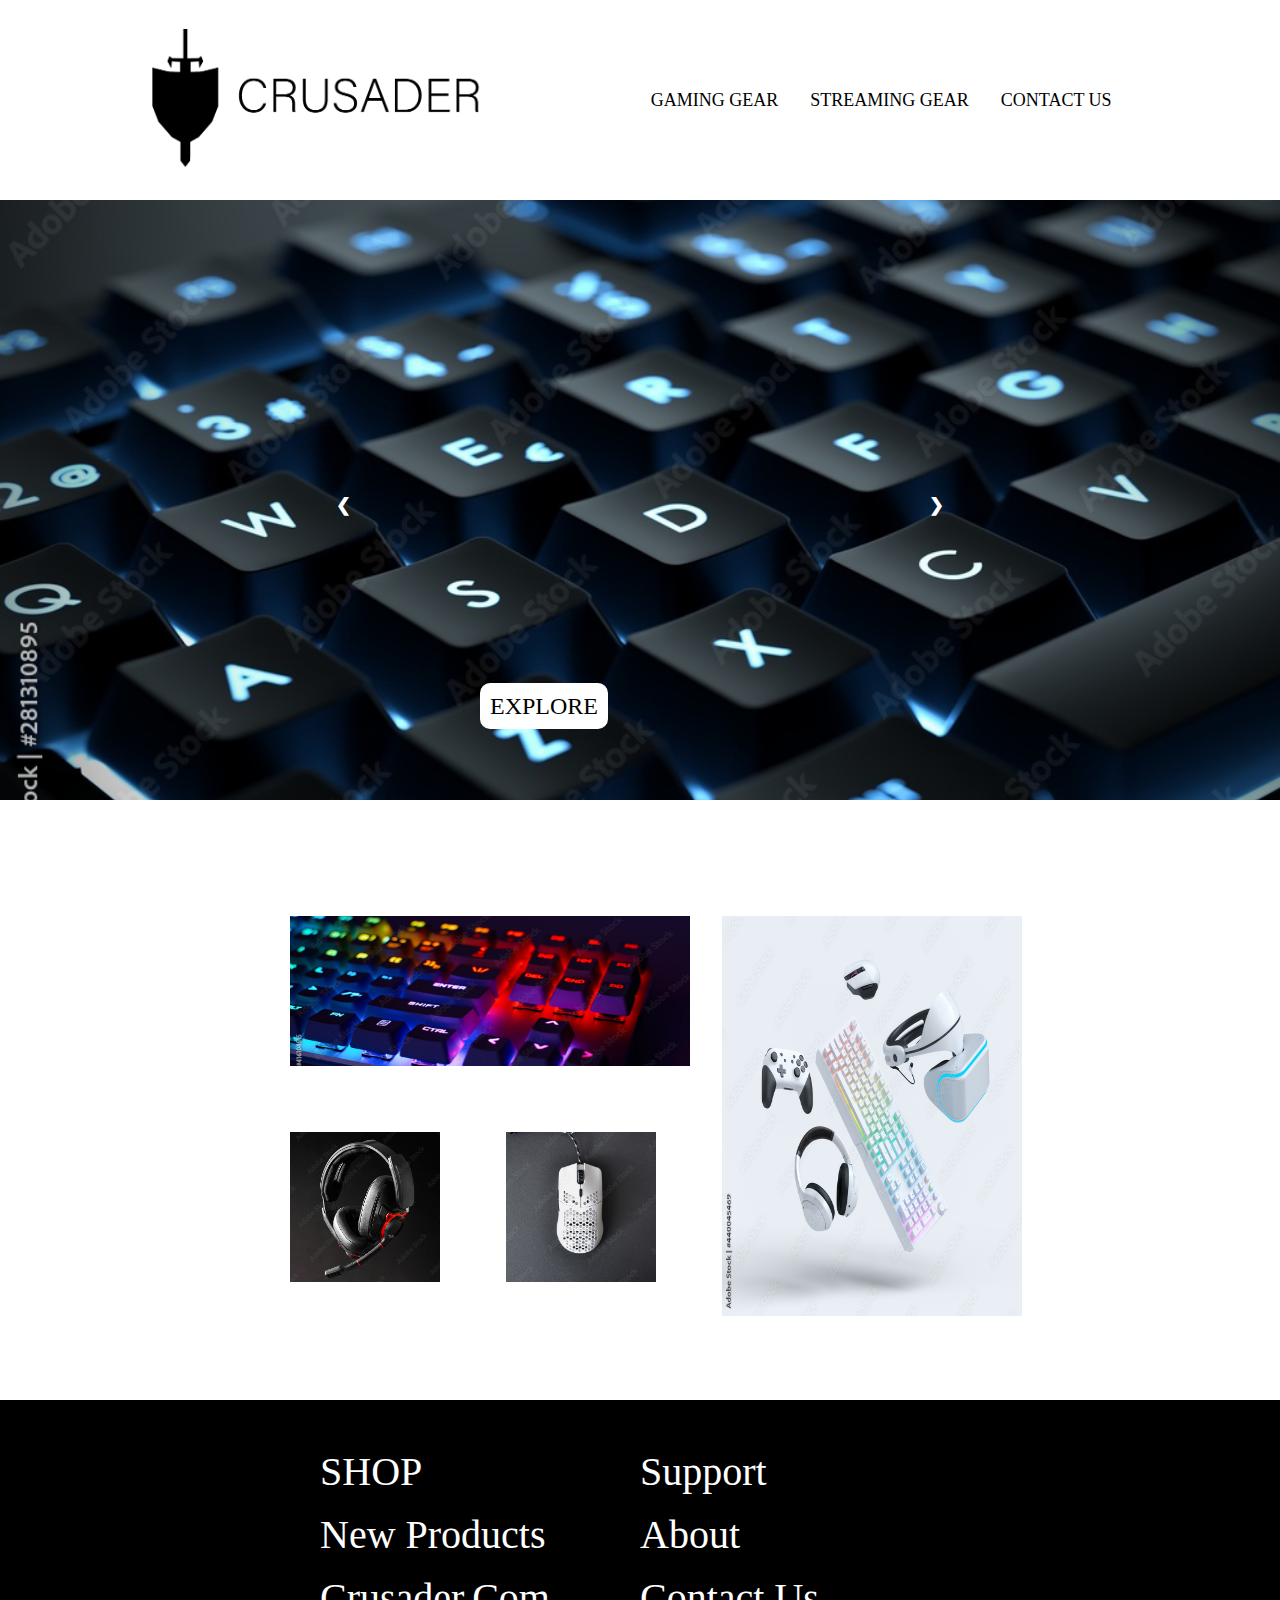
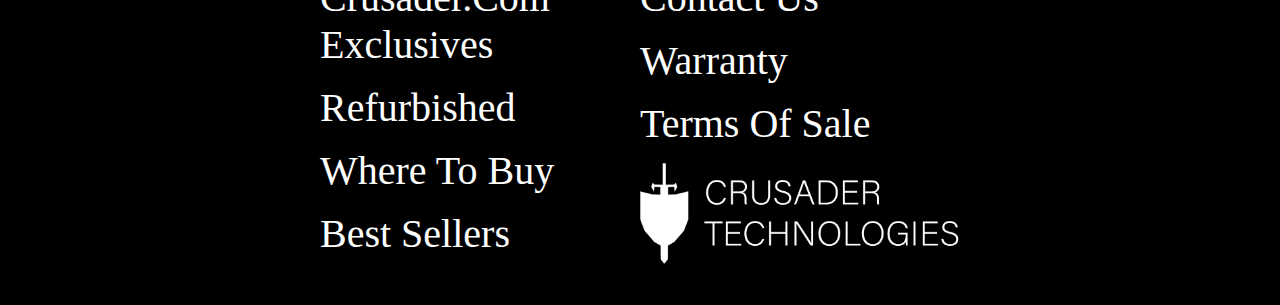
<file: index.html>
<!DOCTYPE html>
<html lang="en">
  <head>
    <meta charset="UTF-8" />
    <meta http-equiv="X-UA-Compatible" content="IE=edge" />
    <meta name="viewport" content="width=device-width, initial-scale=1.0" />
    <link rel="stylesheet" href="./CSS/general.css" />
    <link rel="stylesheet" href="./CSS/slideshow.css" />
    <link rel="stylesheet" href="./CSS/index.css" />
    <link rel="stylesheet" href="./CSS/footer.css" />
    <link rel="stylesheet" href="./CSS/header.css" />
    <title>Grafiskprofil Till Webb</title>
  </head>

  <body>
    <header>
      <a href="/index.html"
        ><img class="headerLogo" src="./300ppi/blacklogo.png" alt=""
      /></a>
      <ul class="headerUL">
        <li class="headerLI"><a href="/products.html">gaming gear</a></li>
        <li class="headerLI"><a href="/products.html">streaming gear</a></li>
        <li class="headerLI"><a href="/contact.html">contact us</a></li>
      </ul>
    </header>
    <main>
      <!-- Slideshow container -->
      <div class="slideshow-container">
        <!-- Full-width images with number and caption text -->
        <div class="mySlides fade">
          <img src="./image/blue keyboard.png" style="width: 100%" />
          <div class="exploreButton"><a href="/products.html">EXPLORE</a></div>
        </div>

        <div class="mySlides fade">
          <img src="./image/blue keyboard.png" style="width: 100%" />
          <div class="exploreButton"><a href="/products.html">EXPLORE</a></div>
        </div>

        <div class="mySlides fade">
          <img src="./image/blue keyboard.png" style="width: 100%" />
          <div class="exploreButton"><a href="/products.html">EXPLORE</a></div>
        </div>

        <!-- Next and previous buttons -->
        <a class="prev" onclick="plusSlides(-1)">&#10094;</a>
        <a class="next" onclick="plusSlides(1)">&#10095;</a>
      </div>

      <div class="products">
        <a class="item1" href="./products.html"
          ><img class="item1" src="./image/keyboard rainbow.png" alt=""
        /></a>
        <a class="item2" href="./products.html"
          ><img class="item2" src="./image/headset.png" alt=""
        /></a>
        <a class="item3" href="./products.html"
          ><img class="item3" src="./image/white mouse.png" alt=""
        /></a>
        <a class="item4" href="./products.html"
          ><img class="item4" src="./image/white peripherals.png" alt=""
        /></a>
      </div>
    </main>
    <footer>
      <div class="centeredFooter">
        <ul class="footerUL">
          <li class="footerLI">SHOP</li>
          <li class="footerLI">new products</li>
          <li class="footerLI">crusader.com exclusives</li>
          <li class="footerLI">refurbished</li>
          <li class="footerLI">where to buy</li>
          <li class="footerLI">best sellers</li>
        </ul>
        <div>
          <ul class="footerUL">
            <li class="footerLI">Support</li>
            <li class="footerLI">About</li>
            <li class="footerLI">Contact us</li>
            <li class="footerLI">Warranty</li>
            <li class="footerLI">Terms of Sale</li>
          </ul>
          <img class="footerLogo" src="./300ppi/whitelogo.png" alt="" />
        </div>
      </div>
    </footer>
    <script src="script.js"></script>
  </body>
</html>
</file>
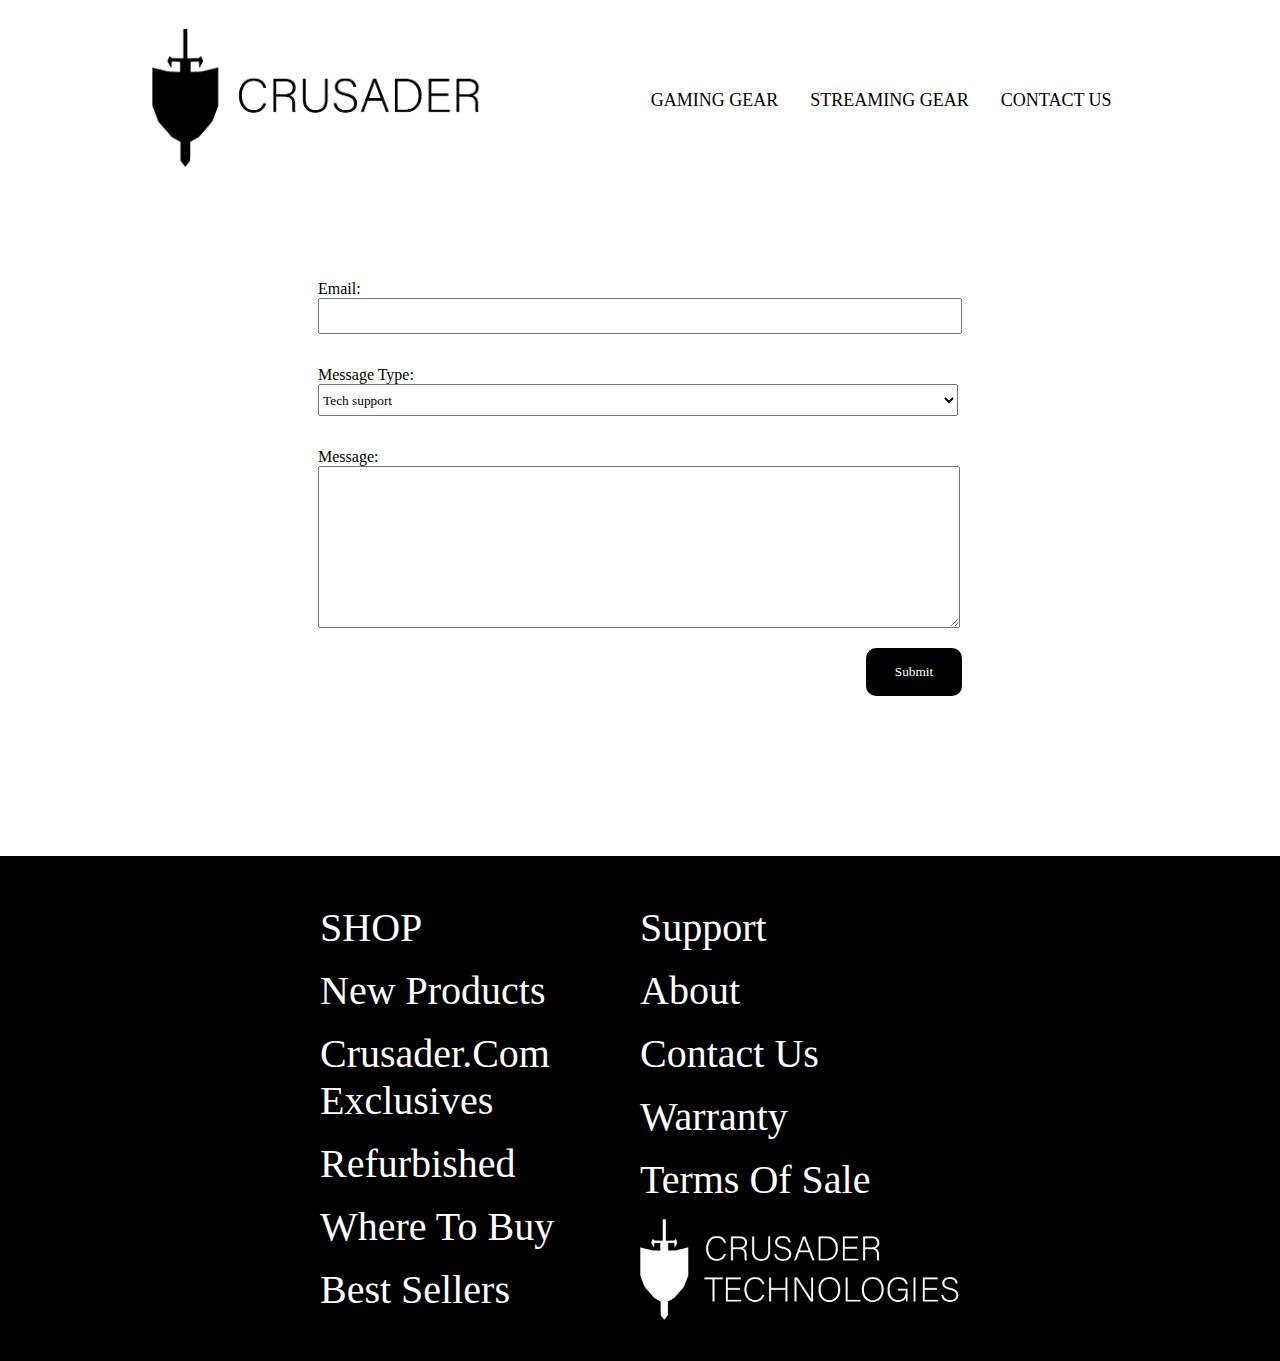
<file: contact.html>
<!DOCTYPE html>
<html lang="en">
  <head>
    <meta charset="UTF-8" />
    <meta http-equiv="X-UA-Compatible" content="IE=edge" />
    <meta name="viewport" content="width=device-width, initial-scale=1.0" />
    <link rel="stylesheet" href="./CSS/contact.css" />
    <link rel="stylesheet" href="./CSS/footer.css" />
    <link rel="stylesheet" href="./CSS/header.css" />
    <link rel="stylesheet" href="./CSS/general.css" />
    <title>Grafiskprofil Till Webb</title>
  </head>
  <body>
    <header>
      <a href="/index.html"
        ><img class="headerLogo" src="./300ppi/blacklogo.png" alt=""
      /></a>
      <ul class="headerUL">
        <li class="headerLI"><a href="/products.html">gaming gear</a></li>
        <li class="headerLI"><a href="/products.html">streaming gear</a></li>
        <li class="headerLI"><a href="/contact.html">contact us</a></li>
      </ul>
    </header>
    <main>
      <form class="submitForm">
        <div class="email">
          <label>Email:</label>
          <br />
          <input class="emailField" type="text" />
        </div>
        <div class="type">
          <label>Message Type:</label>
          <br />
          <select class="typeField">
            <option value="">Tech support</option>
            <option value="">Purchase support</option>
            <option value="">Order support</option>
          </select>
        </div>
        <div class="message">
          <label>Message:</label>
          <br />
          <textarea class="messageField" cols="30" rows="10"></textarea>
        </div>
        <input class="submitButton" type="button" value="Submit" />
      </form>
    </main>
    <footer>
      <div class="centeredFooter">
        <ul class="footerUL">
          <li class="footerLI">SHOP</li>
          <li class="footerLI">new products</li>
          <li class="footerLI">crusader.com exclusives</li>
          <li class="footerLI">refurbished</li>
          <li class="footerLI">where to buy</li>
          <li class="footerLI">best sellers</li>
        </ul>
        <div>
          <ul class="footerUL">
            <li class="footerLI">Support</li>
            <li class="footerLI">About</li>
            <li class="footerLI">Contact us</li>
            <li class="footerLI">Warranty</li>
            <li class="footerLI">Terms of Sale</li>
          </ul>
          <img class="footerLogo" src="./300ppi/whitelogo.png" alt="" />
        </div>
      </div>
    </footer>
  </body>
</html>
</file>
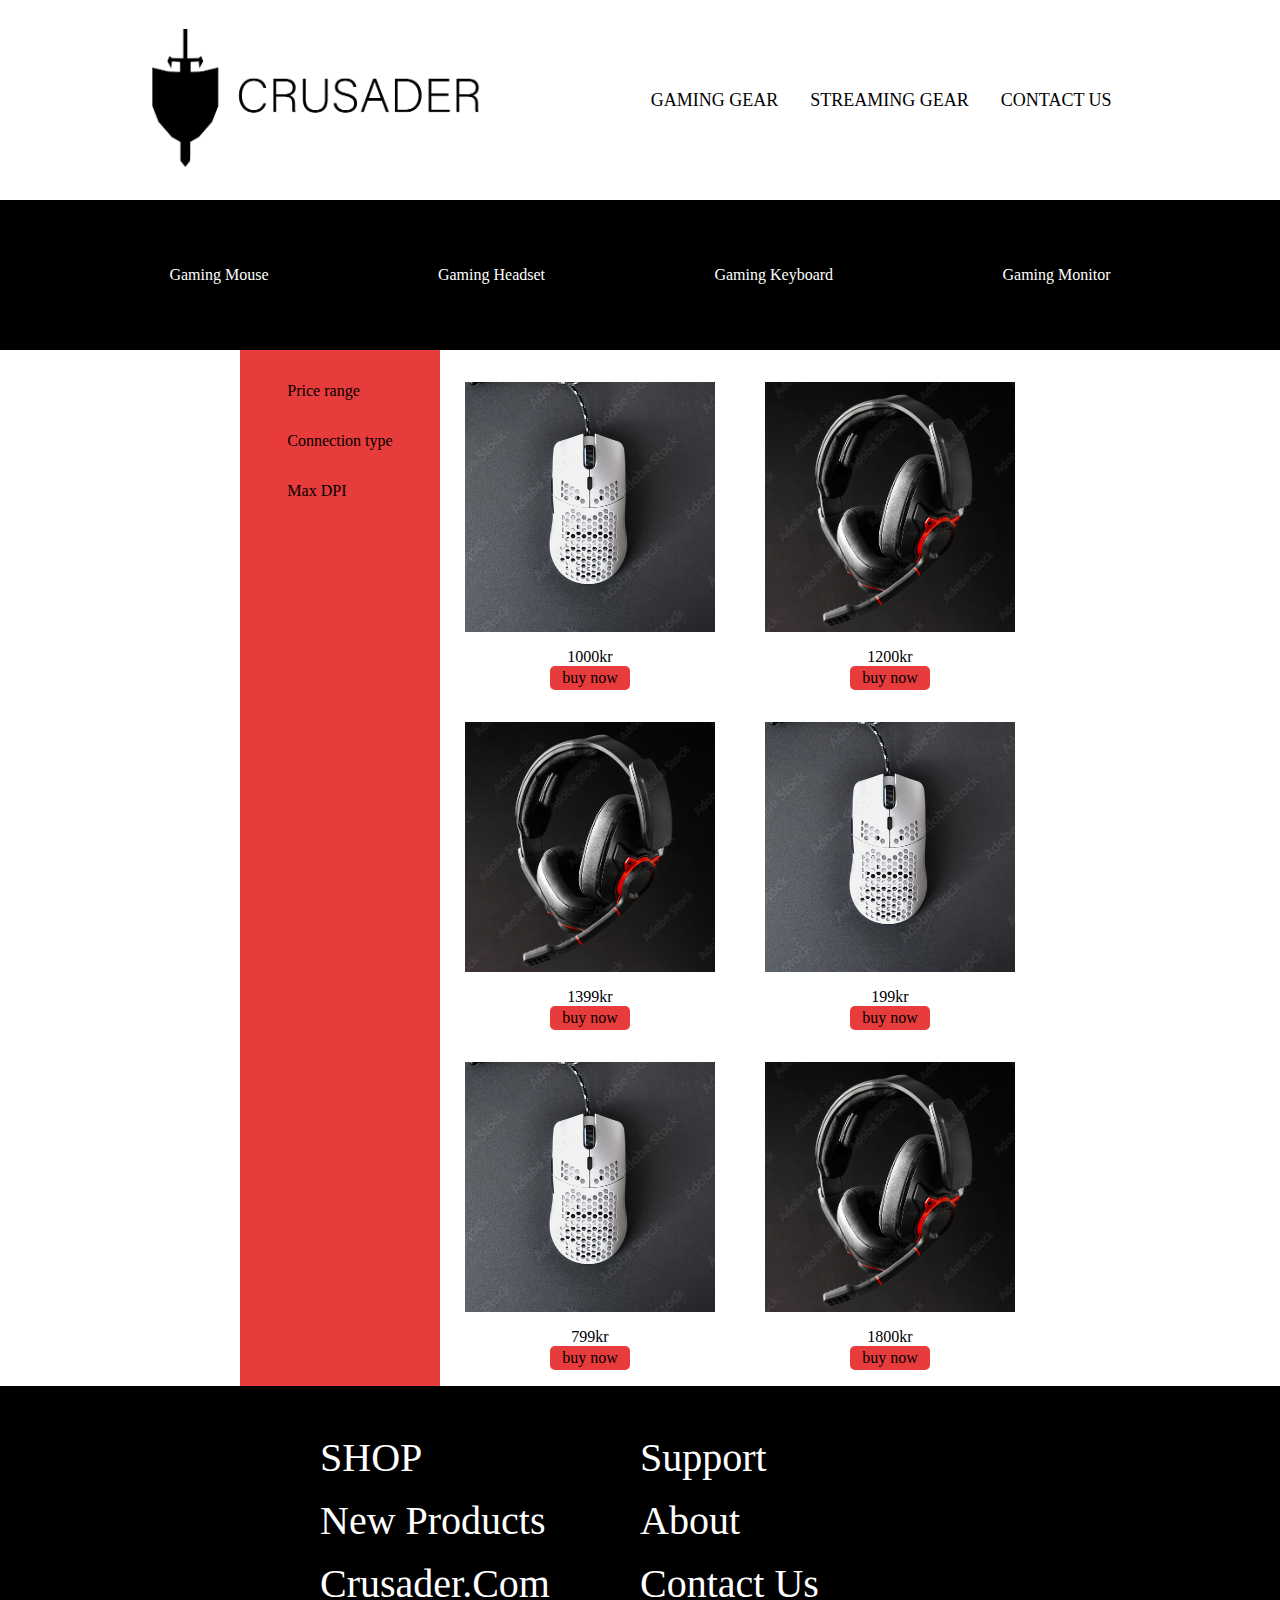
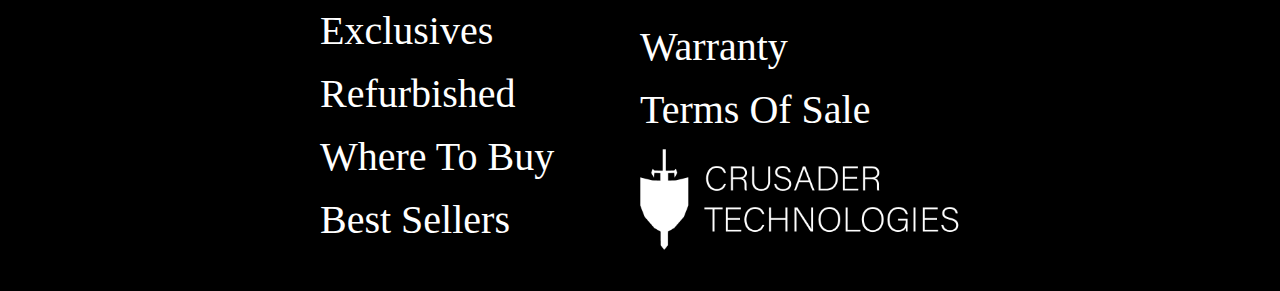
<file: products.html>
<!DOCTYPE html>
<html lang="en">
  <head>
    <meta charset="UTF-8" />
    <meta http-equiv="X-UA-Compatible" content="IE=edge" />
    <meta name="viewport" content="width=device-width, initial-scale=1.0" />
    <link rel="stylesheet" href="./CSS/products.css" />
    <link rel="stylesheet" href="./CSS/footer.css" />
    <link rel="stylesheet" href="./CSS/header.css" />
    <link rel="stylesheet" href="./CSS/general.css" />
    <title>Grafiskprofil Till Webb</title>
  </head>

  <body>
    <header>
      <a href="/index.html"
        ><img class="headerLogo" src="./300ppi/blacklogo.png" alt=""
      /></a>
      <ul class="headerUL">
        <li class="headerLI"><a href="/products.html">gaming gear</a></li>
        <li class="headerLI"><a href="/products.html">streaming gear</a></li>
        <li class="headerLI"><a href="/contact.html">contact us</a></li>
      </ul>
    </header>
    <main>
      <div class="categories">
        <ul>
          <li>Gaming mouse</li>
          <li>gaming headset</li>
          <li>gaming keyboard</li>
          <li>gaming monitor</li>
        </ul>
      </div>
      <div class="sidebar">
        <ul>
          <li>Price range</li>
          <li>Connection type</li>
          <li>Max DPI</li>
        </ul>
      </div>
      <div class="products">
        <div>
          <img style="height: 250px" src="./image/white mouse.png" alt="" />
          <p>1000kr</p>

          <a href="">buy now</a>
        </div>
        <div>
          <img style="height: 250px" src="./image/headset.png" alt="" />
          <p>1200kr</p>
          <a href="">buy now</a>
        </div>
        <div>
          <img style="height: 250px" src="./image/headset.png" alt="" />
          <p>1399kr</p>
          <a href="">buy now</a>
        </div>
        <div>
          <img style="height: 250px" src="./image/white mouse.png" alt="" />
          <p>199kr</p>
          <a href="">buy now</a>
        </div>
        <div>
          <img style="height: 250px" src="./image/white mouse.png" alt="" />
          <p>799kr</p>
          <a href="">buy now</a>
        </div>
        <div>
          <img style="height: 250px" src="./image/headset.png" alt="" />
          <p>1800kr</p>
          <a href="">buy now</a>
        </div>
      </div>
    </main>
    <footer>
      <div class="centeredFooter">
        <ul class="footerUL">
          <li class="footerLI">SHOP</li>
          <li class="footerLI">new products</li>
          <li class="footerLI">crusader.com exclusives</li>
          <li class="footerLI">refurbished</li>
          <li class="footerLI">where to buy</li>
          <li class="footerLI">best sellers</li>
        </ul>
        <div>
          <ul class="footerUL">
            <li class="footerLI">Support</li>
            <li class="footerLI">About</li>
            <li class="footerLI">Contact us</li>
            <li class="footerLI">Warranty</li>
            <li class="footerLI">Terms of Sale</li>
          </ul>
          <img class="footerLogo" src="./300ppi/whitelogo.png" alt="" />
        </div>
      </div>
    </footer>
  </body>
</html>
</file>
<file: CSS/general.css>
* {
    margin: 0;
    padding: 0;
    font-family: "Acumin Variable Concept";
}

@font-face {
    font-family: "Acumin Variable Concept";
    src: url("//db.onlinewebfonts.com/t/066ce24dae3730ed6c648b09efaea93a.eot");
    src: url("//db.onlinewebfonts.com/t/066ce24dae3730ed6c648b09efaea93a.eot?#iefix") format("embedded-opentype"), 
    url("//db.onlinewebfonts.com/t/066ce24dae3730ed6c648b09efaea93a.woff2") format("woff2"), 
    url("//db.onlinewebfonts.com/t/066ce24dae3730ed6c648b09efaea93a.woff") format("woff"), 
    url("//db.onlinewebfonts.com/t/066ce24dae3730ed6c648b09efaea93a.ttf") format("truetype"), 
    url("//db.onlinewebfonts.com/t/066ce24dae3730ed6c648b09efaea93a.svg#Acumin Variable Concept") format("svg");
}

a{
    text-decoration: none;
    color: black;
}

li{
    list-style: none;
}
</file>
<file: CSS/slideshow.css>
* {box-sizing:border-box}

/* Slideshow container */
.slideshow-container {
  max-width: 100%;
  position: relative;
  margin: auto;
  height: 600px;
  overflow: hidden;
}

/* Hide the images by default */
.mySlides {
  display: none;
}

/* Next & previous buttons */
.prev, .next {
  cursor: pointer;
  position: absolute;
  top: 50%;
  width: auto;
  margin-top: -22px;
  padding: 16px;
  color: white;
  font-weight: bold;
  font-size: 18px;
  transition: 0.6s ease;
  border-radius: 0 3px 3px 0;
  user-select: none;
}

.prev{
  left: 20rem;
}

/* Position the "next button" to the right */
.next {
  right: 20rem;
  border-radius: 3px 0 0 3px;
}

.exploreButton{
  position: absolute;
  bottom: 5rem;
  left: 30rem;
}
.exploreButton>a{
  background-color: white;
  padding: 10px;
  font-size: 24px;
  border: none;
  border-radius: 10px;
}

/* Fading animation */
.fade {
  animation-name: fade;
  animation-duration: 1.5s;
}

@keyframes fade {
  from {opacity: .4}
  to {opacity: 1}
}
</file>
<file: CSS/index.css>
.products{
    height: 600px;
    display: grid;
    grid-template-areas: " rainbow rainbow whiteperipherals "
                         " headset mouse whiteperipherals";
    place-content: center;
}

.item1{
    grid-area: rainbow;
    height: 150px;
    width: 400px;
    margin: 1rem;
    
}
.item2{
    grid-area: headset;
    height: 150px;
    width: 150px;
    margin: 1rem;

}
.item3{
    grid-area: mouse;
    height: 150px;
    width: 150px;
    margin: 1rem;

}
.item4{
    grid-area: whiteperipherals;
    width: 300px;
    height: 400px;
    margin: 1rem;

}
</file>
<file: CSS/footer.css>
footer{
    width: 100%;
    background: black;
    min-height: 200px;
    color: white;
    display: flex;
    justify-content: center;
}

.centeredFooter{
    display: flex;
    width: 50%;
    justify-content: space-around;
    margin: 2rem 0;
}

.footerLogo{
    width: 320px;
}

.footerLI{
    text-transform: capitalize;
    font-size: 40px;
    margin: 1rem 0;
}
</file>
<file: CSS/header.css>
header{
    width: 100%;
    height: 200px;
    display: flex;
    justify-content: space-evenly;
    align-items: center;
}

.headerLogo{
    width: 330px;
}

.headerUL{
    display: flex;
    justify-content: space-around;
    font-size: 18px;
    text-transform: uppercase;
}

.headerLI{
    padding: 1rem;
}
</file>
<file: CSS/contact.css>
main {
    display: grid;
    place-content: center;
    width: 100%;
}

.submitForm {
    display: grid;
    margin-top: 5rem;
    margin-bottom: 10rem;
    grid-template-areas: "email email"
    "type type"
    "message message"
    ". button";
}

.emailField {
    height: 2rem;
    width: 50vw;
}

.typeField {
    width: 50vw;
    height: 2rem;
}

.messageField{
    width: 50vw;
}

.email{
    grid-area: email;
}

.type{
    margin-top: 2rem;
    grid-area: type;
}

.message{
    margin-top: 2rem;
    grid-area: message;
}

.submitButton {
    margin-top: 1rem;
    grid-area: button;
    width: 6rem;
    height: 3rem;
    border-radius: 10px;
    border: none;
    background-color: black;
    color: white;
}
</file>
<file: CSS/products.css>
main{
    display: grid;
    grid-template-areas: "categories categories categories categories categories"
                         ". sidebar products products .";
}

.categories{
    grid-area: categories;
    height: 150px;
    background-color: black;
    color: white;
    display: grid;
    place-content: center;
}

.categories>ul{
    display: flex;
    justify-content: space-evenly;
    align-items: center;
    width: 100vw;
    text-transform: capitalize;
}

.sidebar{
    display: flex;
    justify-content: center;
    grid-area: sidebar;
    background-color: rgb(232, 59,59);
    width: 200px;
    height: 100%;
}

.sidebar>ul>li{
    margin-top: 2rem;
}

.products{
    grid-area: products;
    width: 600px;
    display: grid;
    grid-template-columns: 1fr 1fr;
    margin-bottom: 1rem;
}

.products>div>img{
    margin-top: 2rem;
}

.products>div>a{
    display: grid;
    place-content: center;
    border-radius: 5px;
    background: rgb(232, 59,59);
    height: 1.5rem;
    width: 5rem;
}

.products>div>p{
margin-top: 1rem;
}

.products>div{
    display: flex;
    flex-direction: column;
    justify-content: center;
    align-items: center;
}
</file>
